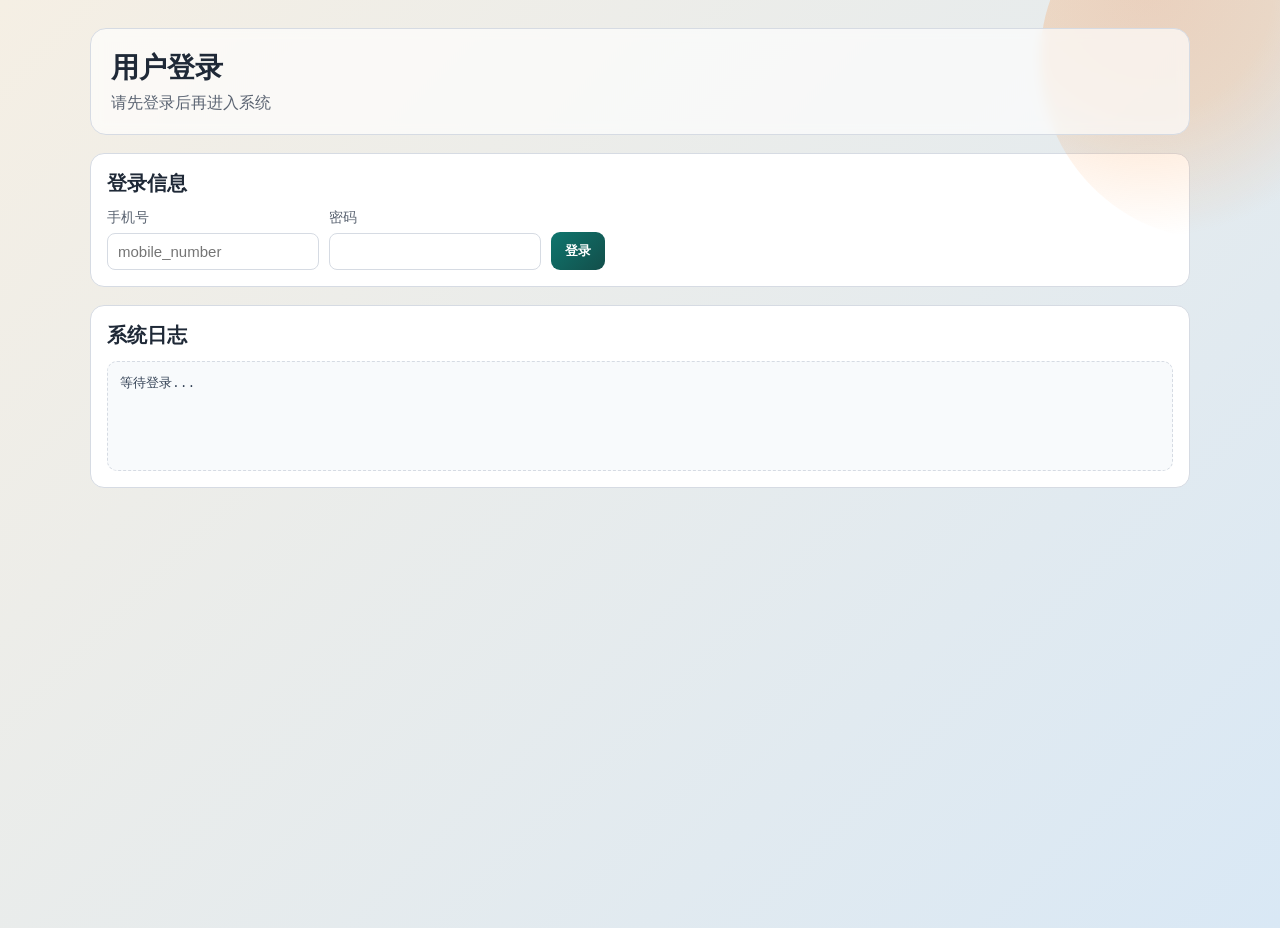
<file: client/index.html>
﻿<!doctype html>
<html lang="zh-CN">
  <head>
    <meta charset="UTF-8" />
    <meta name="viewport" content="width=device-width, initial-scale=1.0" />
    <title>票务系统 - Dashboard</title>
    <link rel="stylesheet" href="./style.css" />
  </head>
  <body>
    <div class="bg-shape"></div>
    <main class="page">
      <header class="hero">
        <h1>机票票务与管理系统</h1>
        <p>多页面前端（Dashboard / Flights / Inventory / Orders）</p>
        <p>当前登录用户: <strong id="current-passenger">-</strong> <button id="btn-logout" type="button">退出登录</button></p>
        <nav class="top-nav">
          <a class="nav-link active" href="./index.html">Dashboard</a>
          <a class="nav-link" href="./flights.html">Flights</a>
          <a class="nav-link" href="./inventory.html">Inventory</a>
          <a class="nav-link" href="./orders.html">Orders</a>
        </nav>
      </header>

      <section class="grid cards">
        <article class="panel stat">
          <h3>API 健康状态</h3>
          <p id="api-status" class="big">检测中...</p>
        </article>
        <article class="panel stat">
          <h3>机票样本数量</h3>
          <p id="inv-count" class="big">-</p>
        </article>
        <article class="panel stat">
          <h3>乘客订单数</h3>
          <p id="order-count" class="big">-</p>
          <p>自动展示当前登录用户订单数</p>
        </article>
      </section>

      <section class="panel">
        <h2>快捷入口</h2>
        <div class="quick-actions">
          <a class="action-link" href="./flights.html">第一步：选起终城市</a>
          <a class="action-link" href="./ticket-select.html">第二步：按条件筛选并下单</a>
          <a class="action-link" href="./inventory.html">去管理库存</a>
          <a class="action-link" href="./orders.html">去查看和取消订单</a>
        </div>
      </section>

      <section class="panel">
        <h2>系统日志</h2>
        <pre id="log" class="log-box">等待操作...</pre>
      </section>
    </main>

    <script type="module" src="./js/dashboard.js"></script>
  </body>
</html>
</file>
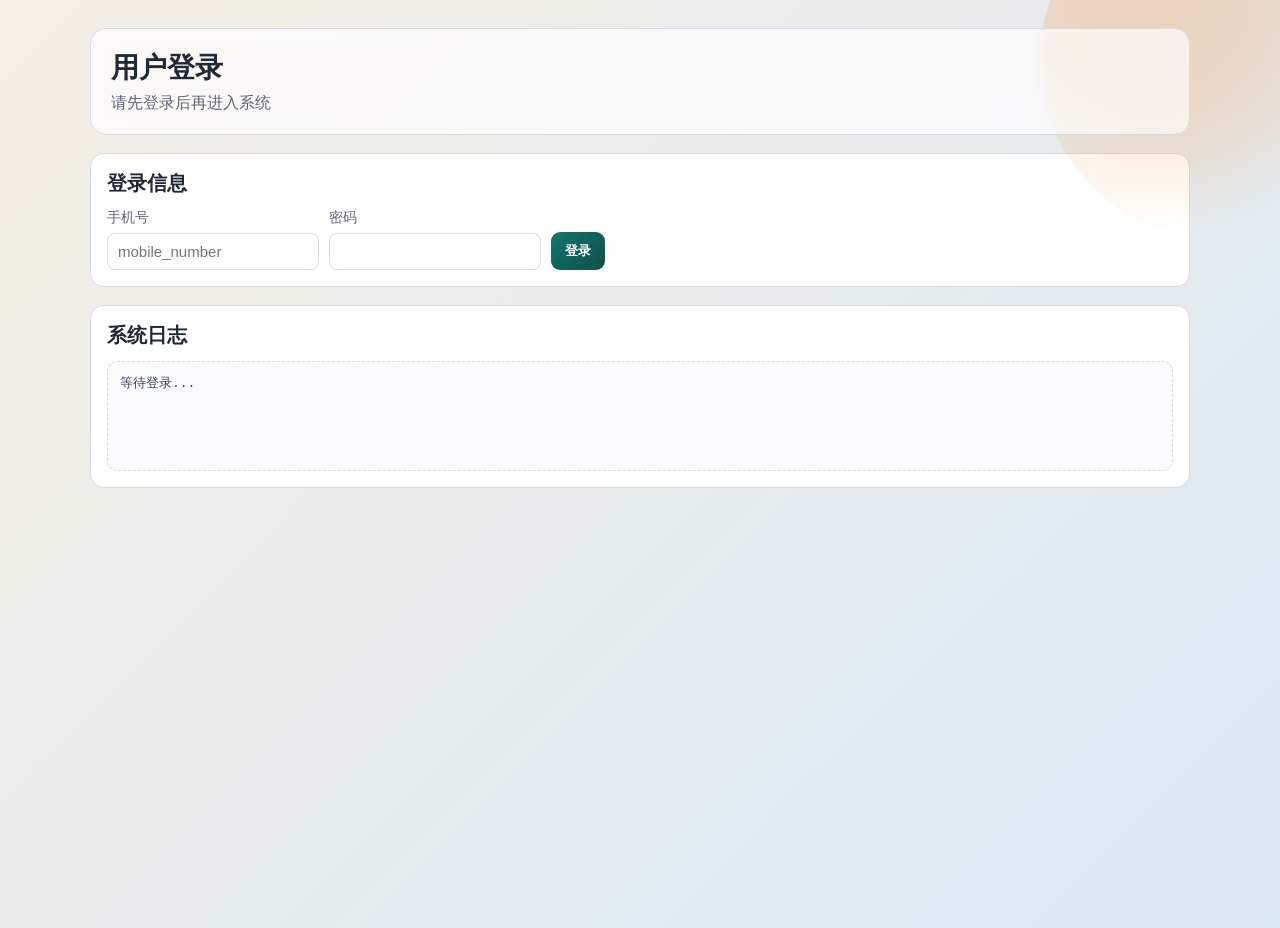
<file: client/flights.html>
<!doctype html>
<html lang="zh-CN">
  <head>
    <meta charset="UTF-8" />
    <meta name="viewport" content="width=device-width, initial-scale=1.0" />
    <title>票务系统 - Flights Step 1</title>
    <link rel="stylesheet" href="./style.css" />
  </head>
  <body>
    <div class="bg-shape"></div>
    <main class="page">
      <header class="hero">
        <h1>Flights - 选起点与终点</h1>
        <p>第一步：先确定出发地和目的地，再进入子页面选具体机票</p>
        <p>当前登录用户: <strong id="current-passenger">-</strong> <button id="btn-logout" type="button">退出登录</button></p>
        <nav class="top-nav">
          <a class="nav-link" href="./index.html">Dashboard</a>
          <a class="nav-link active" href="./flights.html">Flights</a>
          <a class="nav-link" href="./inventory.html">Inventory</a>
          <a class="nav-link" href="./orders.html">Orders</a>
        </nav>
      </header>

      <section class="panel">
        <h2>第一步：选择路线</h2>
        <form id="search-form" class="inline-fields">
          <label>出发城市 <input id="dep" list="dep-city-list" required placeholder="Beijing" autocomplete="off" /></label>
          <datalist id="dep-city-list"></datalist>
          <label>到达城市 <input id="arr" list="arr-city-list" required placeholder="Shanghai" autocomplete="off" /></label>
          <datalist id="arr-city-list"></datalist>
          <button type="submit">下一步：去选票</button>
        </form>
      </section>

      <section class="panel">
        <h2>流程说明</h2>
        <p>第二步页面会提供这些筛选项：</p>
        <ul>
          <li>日期（必填）</li>
          <li>出发时间下限、到达时间上限（可选）</li>
          <li>航司（可选）</li>
          <li>出发机场 IATA、到达机场 IATA（可选）</li>
        </ul>
        <p>筛选后你会看到属于某个 flight 的候选机票，再进行下单。</p>
      </section>

      <section class="panel">
        <h2>系统日志</h2>
        <pre id="log" class="log-box">等待操作...</pre>
      </section>
    </main>

    <script type="module" src="./js/flights.js"></script>
  </body>
</html>
</file>
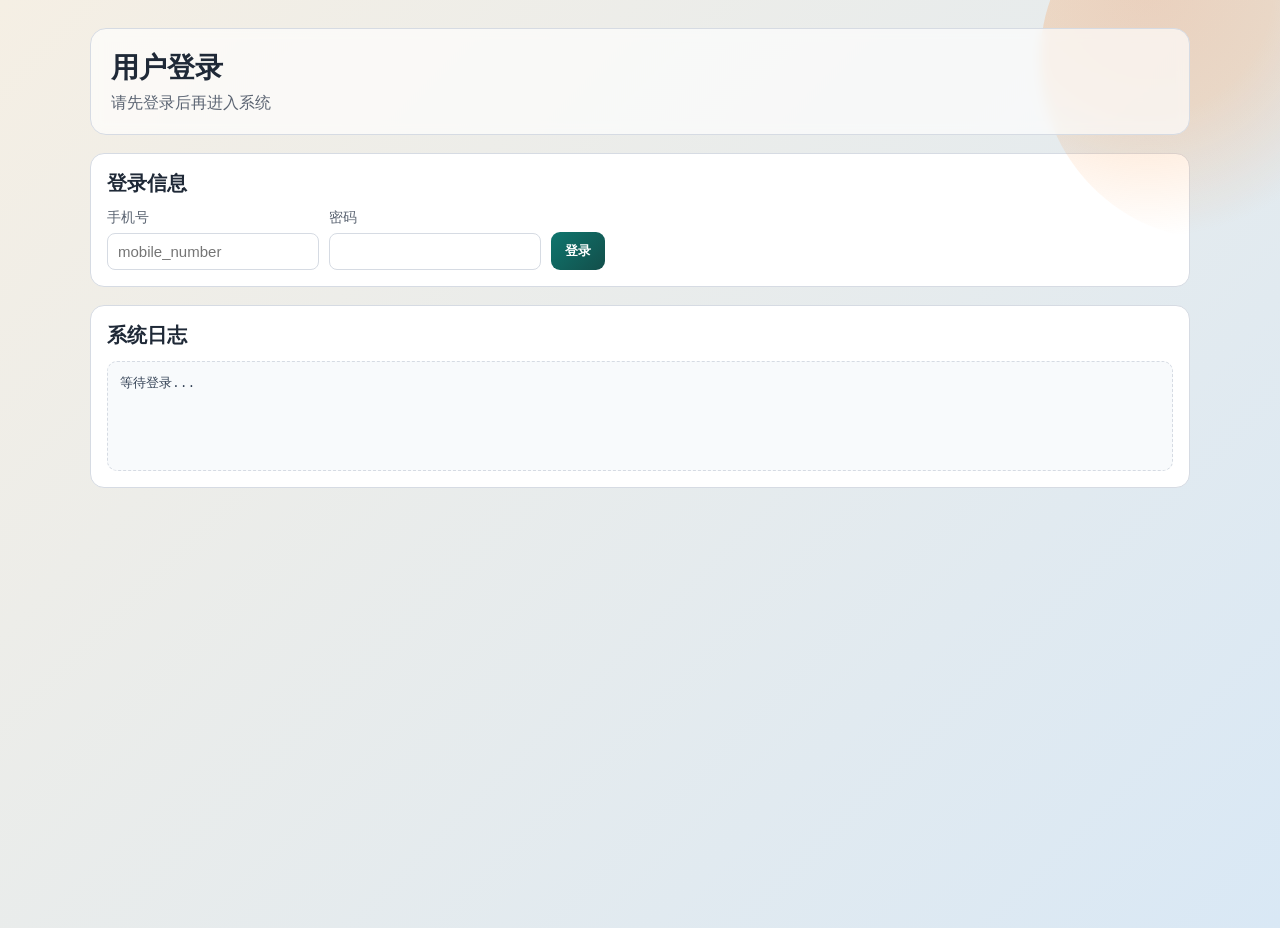
<file: client/inventory.html>
<!doctype html>
<html lang="zh-CN">
  <head>
    <meta charset="UTF-8" />
    <meta name="viewport" content="width=device-width, initial-scale=1.0" />
    <title>票务系统 - Inventory</title>
    <link rel="stylesheet" href="./style.css" />
  </head>
  <body>
    <div class="bg-shape"></div>
    <main class="page">
      <header class="hero">
        <h1>Inventory - 机票管理</h1>
        <p>调用 /api/v1/tickets 与 /api/v1/tickets/generate</p>
        <p>当前登录用户: <strong id="current-passenger">-</strong> <button id="btn-logout" type="button">退出登录</button></p>
        <nav class="top-nav">
          <a class="nav-link" href="./index.html">Dashboard</a>
          <a class="nav-link" href="./flights.html">Flights</a>
          <a class="nav-link active" href="./inventory.html">Inventory</a>
          <a class="nav-link" href="./orders.html">Orders</a>
        </nav>
      </header>

      <section class="panel">
        <h2>按日期范围自动生成机票</h2>
        <form id="generate-form" class="inline-fields">
          <label>开始日期 <input id="start-date" type="date" required /></label>
          <label>结束日期 <input id="end-date" type="date" required /></label>
          <button type="submit">自动生成机票</button>
        </form>
      </section>

      <section class="panel">
        <h2>新增机票</h2>
        <form id="create-form" class="inline-fields">
          <label>flight_id <input id="c-flight-id" type="number" min="1" required /></label>
          <label>flight_date <input id="c-flight-date" type="date" required /></label>
          <label>business_price <input id="c-b-price" type="number" step="0.01" min="0" required /></label>
          <label>business_remain <input id="c-b-remain" type="number" min="0" required /></label>
          <label>economy_price <input id="c-e-price" type="number" step="0.01" min="0" required /></label>
          <label>economy_remain <input id="c-e-remain" type="number" min="0" required /></label>
          <button type="submit">新增</button>
        </form>
      </section>

      <section class="panel">
        <div class="panel-title-row">
          <h2>机票列表（前 200 条）</h2>
          <button id="btn-refresh" type="button">刷新</button>
        </div>
        <div class="table-wrap">
          <table>
            <thead>
              <tr>
                <th>ticket_id</th>
                <th>flight_id</th>
                <th>flight_date</th>
                <th>economy(余/价)</th>
                <th>business(余/价)</th>
                <th>操作</th>
              </tr>
            </thead>
            <tbody id="inv-body">
              <tr><td colspan="6" style="text-align:center;color:gray;">暂无数据</td></tr>
            </tbody>
          </table>
        </div>
      </section>

      <section class="panel">
        <h2>系统日志</h2>
        <pre id="log" class="log-box">等待操作...</pre>
      </section>
    </main>

    <script type="module" src="./js/inventory.js"></script>
  </body>
</html>
</file>
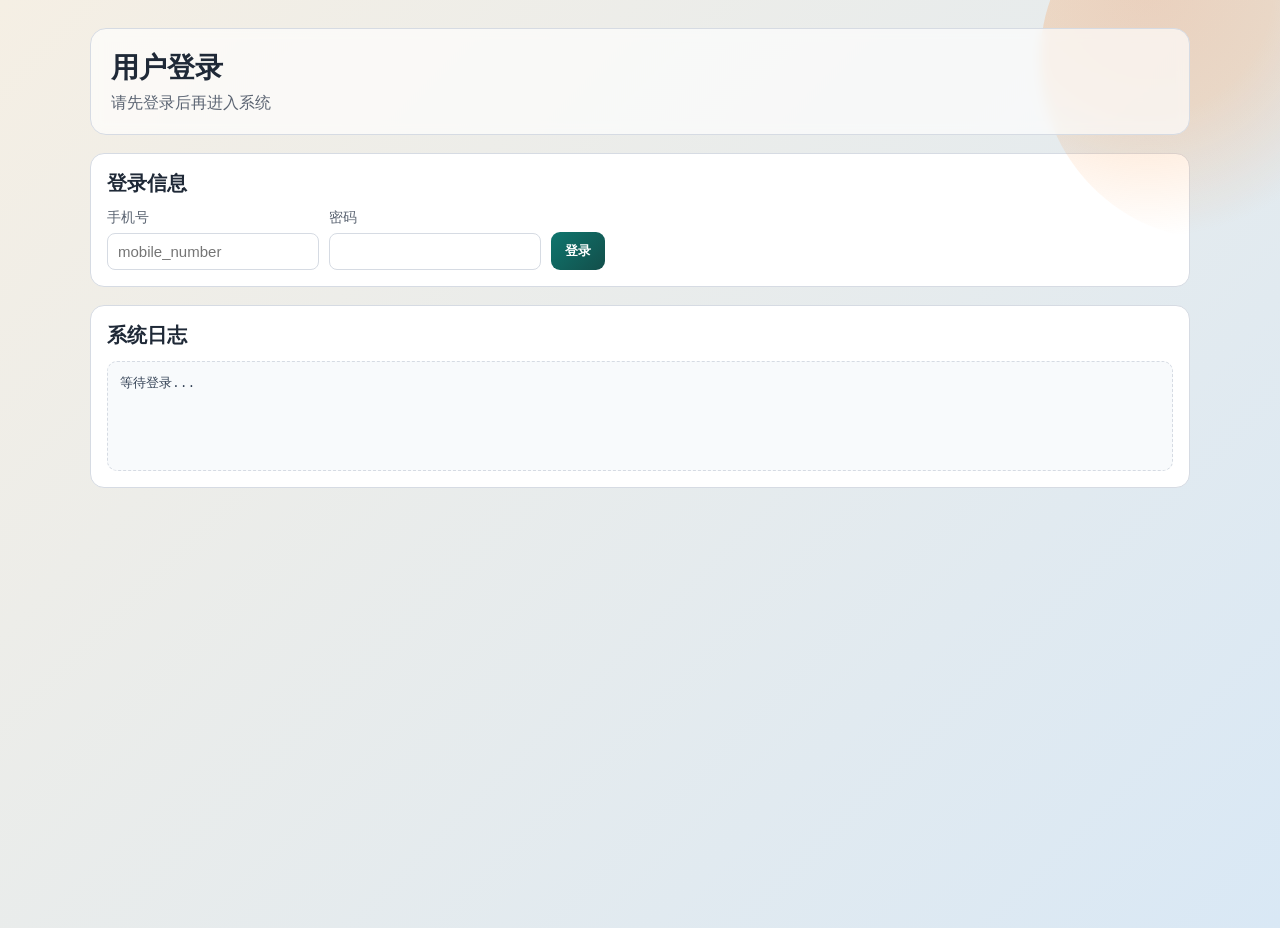
<file: client/login.html>
<!doctype html>
<html lang="zh-CN">
  <head>
    <meta charset="UTF-8" />
    <meta name="viewport" content="width=device-width, initial-scale=1.0" />
    <title>票务系统 - 登录</title>
    <link rel="stylesheet" href="./style.css" />
  </head>
  <body>
    <div class="bg-shape"></div>
    <main class="page">
      <header class="hero">
        <h1>用户登录</h1>
        <p>请先登录后再进入系统</p>
      </header>

      <section class="panel">
        <h2>登录信息</h2>
        <form id="login-form" class="inline-fields">
          <label>手机号 <input id="username" required placeholder="mobile_number" /></label>
          <label>密码 <input id="password" type="password" required /></label>
          <button type="submit">登录</button>
        </form>
      </section>

      <section class="panel">
        <h2>系统日志</h2>
        <pre id="log" class="log-box">等待登录...</pre>
      </section>
    </main>

    <script type="module" src="./js/login.js"></script>
  </body>
</html>
</file>
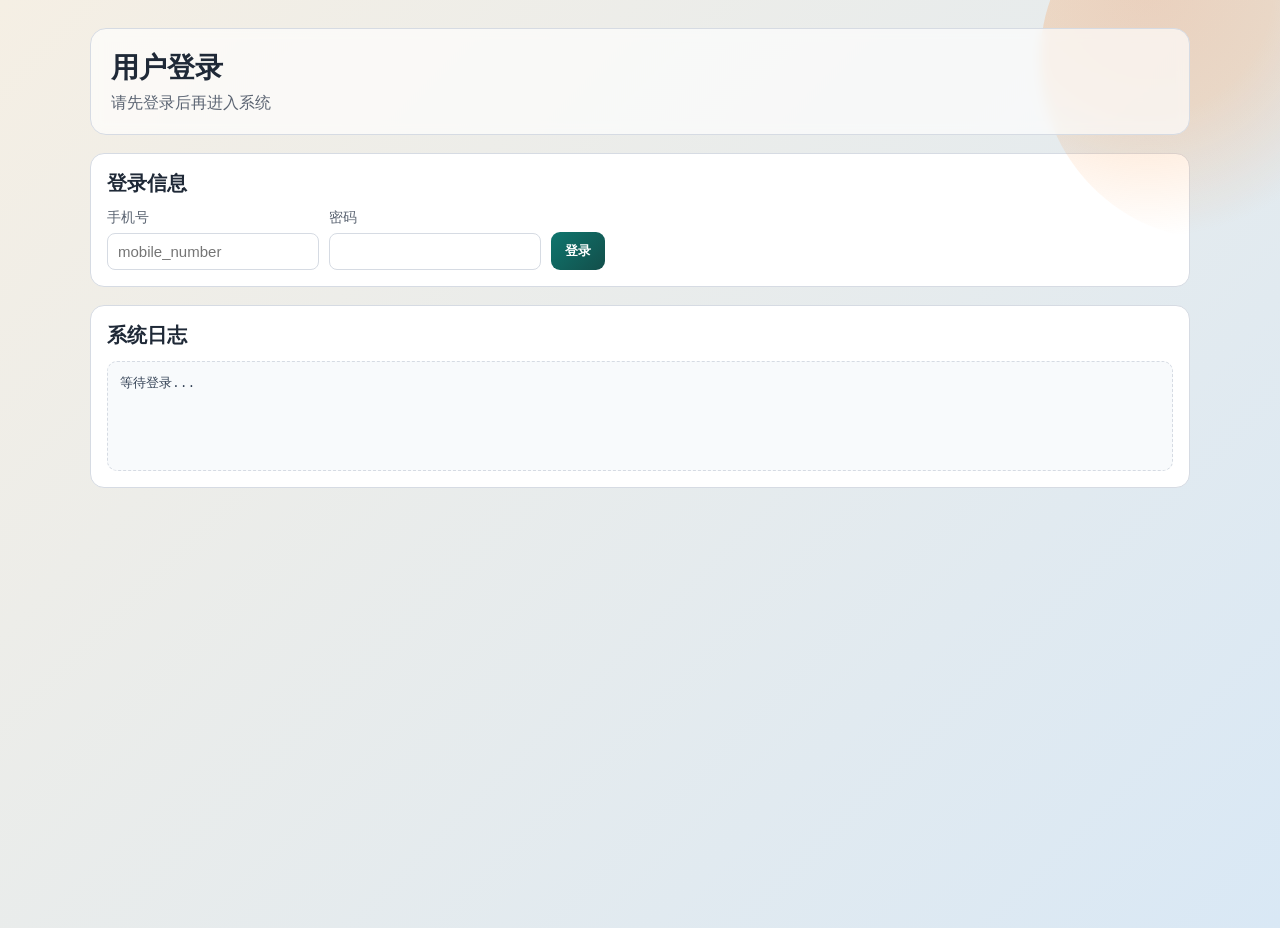
<file: client/orders.html>
<!doctype html>
<html lang="zh-CN">
  <head>
    <meta charset="UTF-8" />
    <meta name="viewport" content="width=device-width, initial-scale=1.0" />
    <title>票务系统 - Orders</title>
    <link rel="stylesheet" href="./style.css" />
  </head>
  <body>
    <div class="bg-shape"></div>
    <main class="page">
      <header class="hero">
        <h1>Orders - 订单管理</h1>
        <p>调用 /api/v1/orders/{passenger_id} 与取消接口</p>
        <p>当前登录用户: <strong id="current-passenger">-</strong> <button id="btn-logout" type="button">退出登录</button></p>
        <nav class="top-nav">
          <a class="nav-link" href="./index.html">Dashboard</a>
          <a class="nav-link" href="./flights.html">Flights</a>
          <a class="nav-link" href="./inventory.html">Inventory</a>
          <a class="nav-link active" href="./orders.html">Orders</a>
        </nav>
      </header>

      <section class="panel">
        <h2>查询订单</h2>
        <form id="orders-form" class="inline-fields">
          <button type="submit">刷新我的订单</button>
        </form>
      </section>

      <section class="panel">
        <h2>订单列表</h2>
        <div class="table-wrap">
          <table>
            <thead>
              <tr>
                <th>order_id</th>
                <th>状态</th>
                <th>舱位</th>
                <th>价格</th>
                <th>航班</th>
                <th>航线</th>
                <th>日期</th>
                <th>下单时间</th>
                <th>操作</th>
              </tr>
            </thead>
            <tbody id="orders-body">
              <tr><td colspan="9" style="text-align:center;color:gray;">暂无数据</td></tr>
            </tbody>
          </table>
        </div>
      </section>

      <section class="panel">
        <h2>系统日志</h2>
        <pre id="log" class="log-box">等待操作...</pre>
      </section>
    </main>

    <script type="module" src="./js/orders.js"></script>
  </body>
</html>
</file>
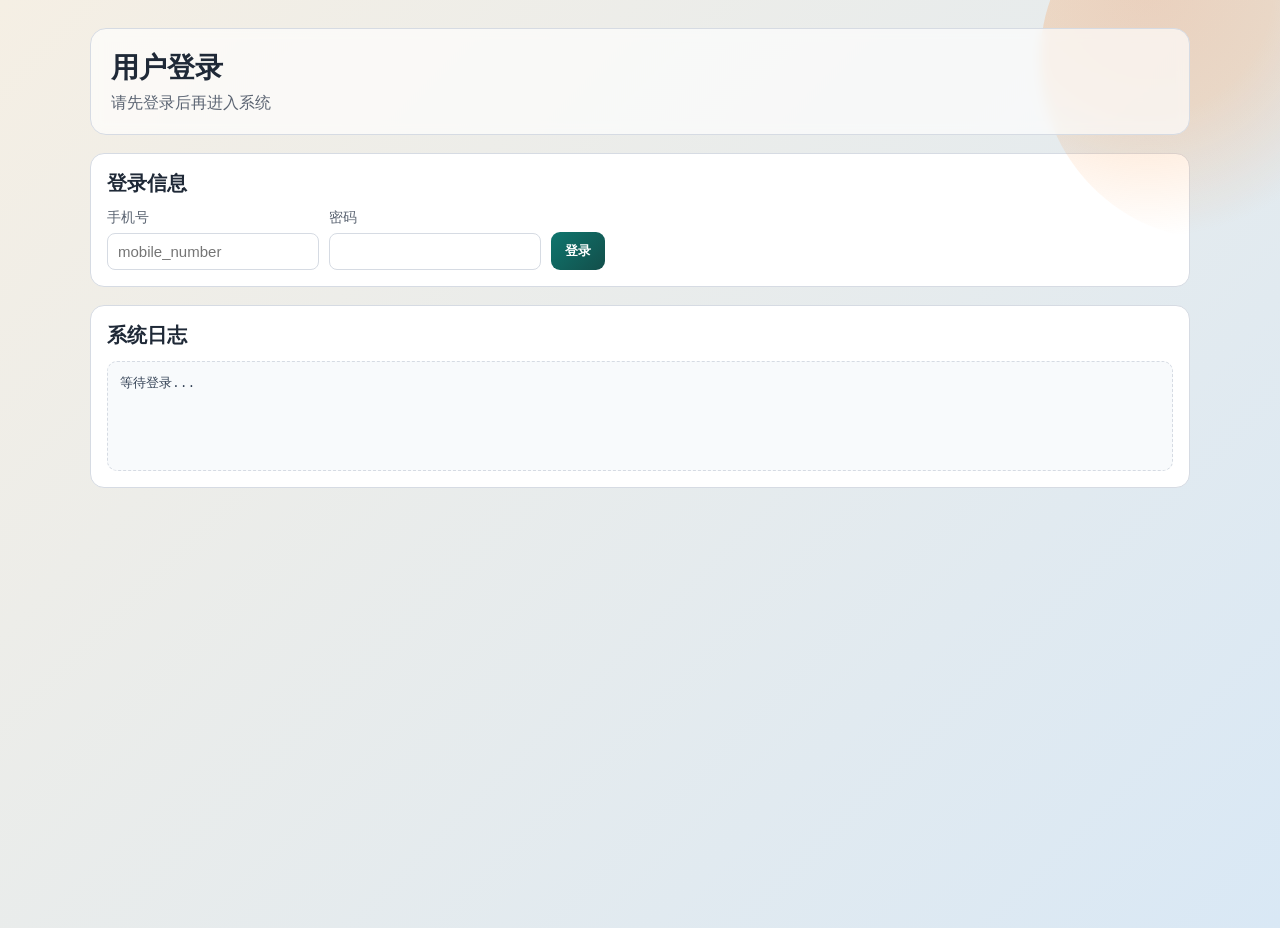
<file: client/ticket-select.html>
<!doctype html>
<html lang="zh-CN">
  <head>
    <meta charset="UTF-8" />
    <meta name="viewport" content="width=device-width, initial-scale=1.0" />
    <title>票务系统 - 选票子页面</title>
    <link rel="stylesheet" href="./style.css" />
  </head>
  <body>
    <div class="bg-shape"></div>
    <main class="page">
      <header class="hero">
        <h1>Ticket Select - 第二步筛选与选票</h1>
        <p>基于起终城市，按日期/时间/机场/航司筛选可订机票</p>
        <p>当前登录用户: <strong id="current-passenger">-</strong> <button id="btn-logout" type="button">退出登录</button></p>
        <nav class="top-nav">
          <a class="nav-link" href="./index.html">Dashboard</a>
          <a class="nav-link active" href="./flights.html">Flights</a>
          <a class="nav-link" href="./inventory.html">Inventory</a>
          <a class="nav-link" href="./orders.html">Orders</a>
        </nav>
      </header>

      <section class="panel">
        <h2>筛选条件</h2>
        <div id="date-tabs" class="date-tabs"></div>
        <form id="filter-form" class="inline-fields">
          <label>出发城市 <input id="dep" list="dep-city-list" required autocomplete="off" /></label>
          <datalist id="dep-city-list"></datalist>
          <label>到达城市 <input id="arr" list="arr-city-list" required autocomplete="off" /></label>
          <datalist id="arr-city-list"></datalist>
          <label>日期 <input id="date" type="date" required /></label>
          <label>出发时间下限(可选) <input id="dep-time" type="time" /></label>
          <label>到达时间上限(可选) <input id="arr-time" type="time" /></label>
          <label>航司(可选) <input id="airline" placeholder="如 CA 或 Air China" /></label>
          <label>出发机场IATA(可选) <input id="src-iata" placeholder="如 PEK" /></label>
          <label>到达机场IATA(可选) <input id="dst-iata" placeholder="如 SHA" /></label>
          <button type="submit">筛选机票</button>
        </form>
      </section>

      <section class="panel">
        <h2>候选机票（按经济舱价格升序）</h2>
        <div class="table-wrap">
          <table>
            <thead>
              <tr>
                <th>ticket_id</th>
                <th>flight</th>
                <th>airline</th>
                <th>route</th>
                <th>time</th>
                <th>economy(余/价)</th>
                <th>business(余/价)</th>
                <th>下单</th>
              </tr>
            </thead>
            <tbody id="result-body">
              <tr><td colspan="8" style="text-align:center;color:gray;">请先筛选</td></tr>
            </tbody>
          </table>
        </div>
      </section>

      <section class="panel">
        <h2>系统日志</h2>
        <pre id="log" class="log-box">等待操作...</pre>
      </section>
    </main>

    <script type="module" src="./js/ticket-select.js"></script>
  </body>
</html>
</file>
<file: client/style.css>
:root {
  --bg-1: #f5efe4;
  --bg-2: #d9e8f5;
  --panel: #ffffff;
  --ink: #1f2937;
  --muted: #5b6472;
  --line: #d6dbe3;
  --accent: #0f766e;
  --accent-2: #134e4a;
}

* {
  box-sizing: border-box;
}

body {
  margin: 0;
  font-family: "Segoe UI", "Microsoft YaHei", sans-serif;
  color: var(--ink);
  background: linear-gradient(135deg, var(--bg-1), var(--bg-2));
  min-height: 100vh;
}

.bg-shape {
  position: fixed;
  right: -120px;
  top: -120px;
  width: 360px;
  height: 360px;
  border-radius: 50%;
  background: radial-gradient(circle at 30% 30%, #f97316, #fb923c, transparent 70%);
  opacity: 0.22;
  pointer-events: none;
}

.page {
  width: min(1100px, 92vw);
  margin: 28px auto;
  display: grid;
  gap: 18px;
}

.hero {
  background: rgba(255, 255, 255, 0.65);
  backdrop-filter: blur(6px);
  border: 1px solid var(--line);
  border-radius: 16px;
  padding: 20px;
}

.hero h1 {
  margin: 0 0 6px;
  font-size: 28px;
}

.hero p {
  margin: 0;
  color: var(--muted);
}

.panel {
  background: var(--panel);
  border: 1px solid var(--line);
  border-radius: 14px;
  padding: 16px;
}

.panel h2 {
  margin: 0 0 12px;
  font-size: 20px;
}

.panel-title-row {
  display: flex;
  align-items: center;
  justify-content: space-between;
  gap: 10px;
  margin-bottom: 10px;
}

.grid {
  display: grid;
  gap: 18px;
  grid-template-columns: repeat(2, minmax(0, 1fr));
}

.form {
  display: grid;
  gap: 10px;
}

.form-inline {
  display: flex;
  flex-wrap: wrap;
  align-items: end;
  gap: 10px;
}

label {
  display: grid;
  gap: 6px;
  font-size: 14px;
  color: var(--muted);
}

input {
  width: 100%;
  border: 1px solid var(--line);
  border-radius: 8px;
  padding: 9px 10px;
  font-size: 15px;
  outline: none;
}

input:focus {
  border-color: var(--accent);
  box-shadow: 0 0 0 3px rgba(15, 118, 110, 0.15);
}

button {
  border: 0;
  border-radius: 9px;
  background: linear-gradient(135deg, var(--accent), var(--accent-2));
  color: #fff;
  padding: 10px 14px;
  font-weight: 600;
  cursor: pointer;
}

button:hover {
  filter: brightness(1.06);
}

.table-wrap {
  overflow: auto;
}

table {
  width: 100%;
  border-collapse: collapse;
}

th,
td {
  border-bottom: 1px solid var(--line);
  text-align: left;
  padding: 10px 8px;
  font-size: 14px;
}

.log-box {
  margin: 0;
  min-height: 110px;
  padding: 12px;
  border-radius: 10px;
  border: 1px dashed var(--line);
  background: #f8fafc;
  color: #334155;
  white-space: pre-wrap;
}

@media (max-width: 900px) {
  .grid {
    grid-template-columns: 1fr;
  }
}
  
.hidden {
  display: none !important;
}

.hero-top {
  display: flex;
  justify-content: space-between;
  align-items: center;
  flex-wrap: wrap;
  gap: 10px;
}

.user-context label {
  display: flex;
  align-items: center;
  gap: 8px;
  font-weight: bold;
  color: var(--ink);
}

.user-context input {
  width: 80px;
  padding: 6px;
  font-size: 16px;
}

.top-nav {
  margin-top: 15px;
  display: flex;
  gap: 8px;
  flex-wrap: wrap;
}

.nav-btn {
  background: transparent;
  color: var(--muted);
  border: 1px solid var(--line);
  border-radius: 8px;
  background-color: var(--panel);
}

.nav-btn.active {
  background: var(--accent);
  color: #fff;
  border-color: var(--accent);
}

.nav-link {
  text-decoration: none;
  color: var(--muted);
  border: 1px solid var(--line);
  border-radius: 8px;
  background: #fff;
  padding: 9px 12px;
  font-weight: 600;
}

.nav-link.active {
  background: var(--accent);
  border-color: var(--accent);
  color: #fff;
}

.cards {
  grid-template-columns: repeat(3, minmax(0, 1fr));
}

.stat h3 {
  margin: 0;
  font-size: 14px;
  color: var(--muted);
}

.big {
  margin: 8px 0 12px;
  font-size: 30px;
  font-weight: 700;
}

.quick-actions {
  display: grid;
  grid-template-columns: repeat(3, minmax(0, 1fr));
  gap: 10px;
}

.action-link {
  display: block;
  text-decoration: none;
  border: 1px solid var(--line);
  border-radius: 10px;
  padding: 12px;
  color: var(--ink);
  background: #f8fafc;
  font-weight: 600;
}

.action-link:hover {
  border-color: var(--accent);
  color: var(--accent-2);
}

.inline-fields {
  display: flex;
  flex-wrap: wrap;
  gap: 10px;
  align-items: end;
}

.inline-fields > label {
  min-width: 180px;
}

.mini-btn {
  padding: 6px 9px;
  font-size: 12px;
  margin-right: 6px;
}

.date-tabs {
  display: flex;
  gap: 8px;
  flex-wrap: wrap;
  margin-bottom: 12px;
}

.date-tab {
  border: 1px solid var(--line);
  background: #fff;
  color: var(--ink);
  border-radius: 8px;
  padding: 8px 10px;
  cursor: pointer;
  font-weight: 600;
}

.date-tab.active {
  background: var(--accent);
  border-color: var(--accent);
  color: #fff;
}

@media (max-width: 900px) {
  .cards,
  .quick-actions {
    grid-template-columns: 1fr;
  }
}
</file>
